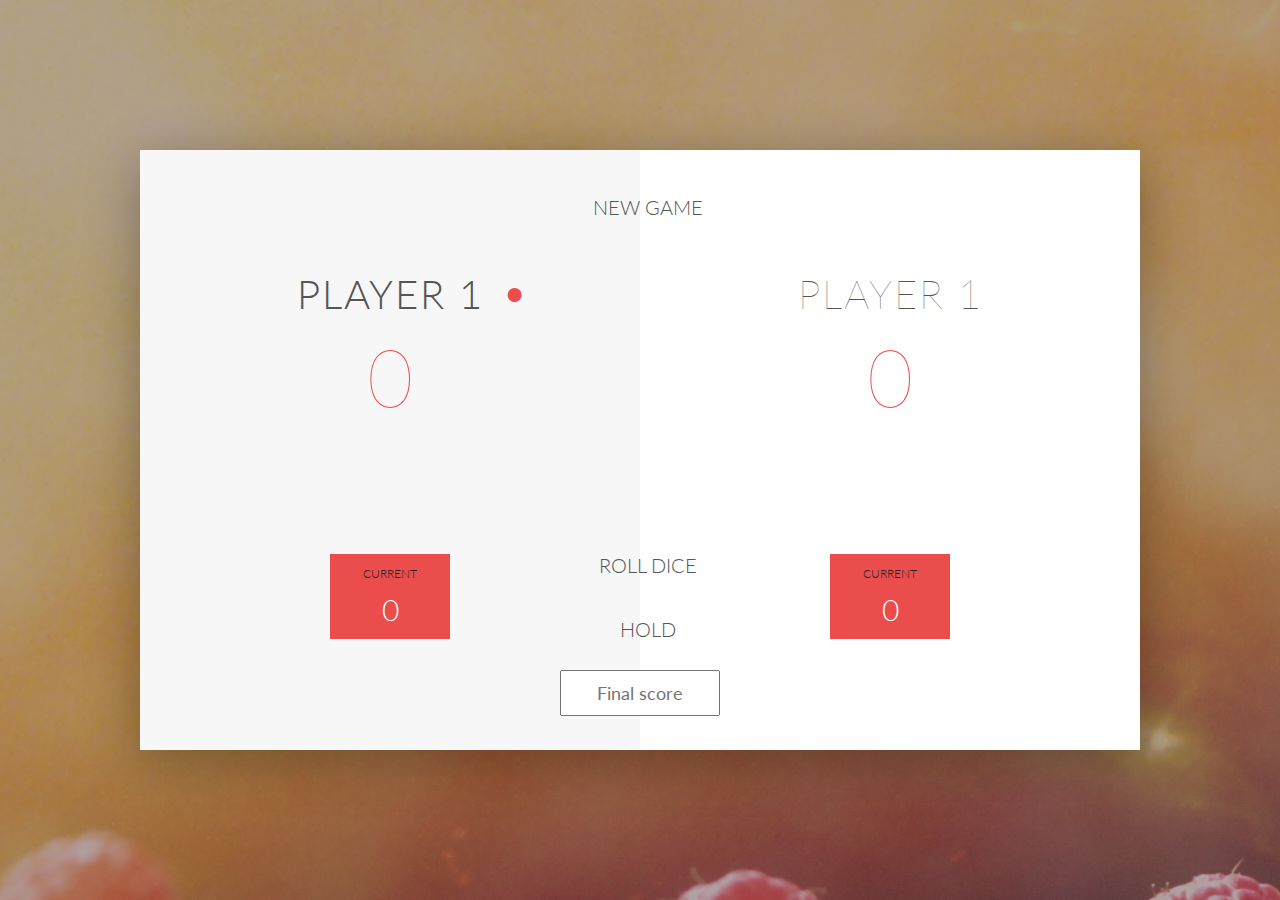
<file: index.html>
<!DOCTYPE html>
<html lang="en">
    <head>
        <meta charset="UTF-8">
        <link href="https://fonts.googleapis.com/css?family=Lato:100,300,600" rel="stylesheet" type="text/css">
        <link href="http://code.ionicframework.com/ionicons/2.0.1/css/ionicons.min.css" rel="stylesheet" type="text/css">
        <link type="text/css" rel="stylesheet" href="style.css">
        
        <title>Pig Game</title>
    </head>

    <body>
        <div class="wrapper clearfix">
            <div class="player-0-panel active">
                <div class="player-name" id="name-0">Player 1</div>
                <div class="player-score" id="score-0">43</div>
                <div class="player-current-box">
                    <div class="player-current-label">Current</div>
                    <div class="player-current-score" id="current-0">11</div>
                </div>
            </div>
            
            <div class="player-1-panel">
                <div class="player-name" id="name-1">Player 2</div>
                <div class="player-score" id="score-1">72</div>
                <div class="player-current-box">
                    <div class="player-current-label">Current</div>
                    <div class="player-current-score" id="current-1">0</div>
                </div>
            </div>
            
            <button class="btn-new"><i class="ion-ios-plus-outline"></i>New game</button>
            <button class="btn-roll"><i class="ion-ios-loop"></i>Roll dice</button>
            <button class="btn-hold"><i class="ion-ios-download-outline"></i>Hold</button>
            
            <input type="text" placeholder="Final score" class="final-score">
            <img src="dice-5.png" alt="Dice" class="dice" id="dice-1">
            <img src="dice-5.png" alt="Dice" class="dice" id="dice-2">
        </div>
        
        <script src="Coding_Challenge_6.js"></script>
    </body>
</html>
</file>
<file: style.css>
/**********************************************
*** GENERAL
**********************************************/

.final-score{
    position: absolute;
    left: 50%;
    transform: translateX(-50%);
    top: 520px;
    font-size: 18px;
    font-family: 'Lato';
    text-align: center;
    padding: 10px;
    width: 160px;
    text-emphasis: uppercase;
}

.final-score :focus{ outline: none;}

#dice-1{ top: 120px;}
#dice-2{top: 250px;}

* {
    margin: 0;
    padding: 0;
    box-sizing: border-box;
    
}

.clearfix::after {
    content: "";
    display: table;
    clear: both;
}

body {
    background-image: linear-gradient(rgba(62, 20, 20, 0.4), rgba(62, 20, 20, 0.4)), url(back.jpg);
    background-size: cover;
    background-position: center;
    font-family: Lato;
    font-weight: 300;
    position: relative;
    height: 100vh;
    color: #555;
}

.wrapper {
    width: 1000px;
    position: absolute;
    top: 50%;
    left: 50%;
    transform: translate(-50%, -50%);
    background-color: #fff;
    box-shadow: 0px 10px 50px rgba(0, 0, 0, 0.3);
    overflow: hidden;
}

.player-0-panel,
.player-1-panel {
    width: 50%;
    float: left;
    height: 600px;
    padding: 100px;
}



/**********************************************
*** PLAYERS
**********************************************/

.player-name {
    font-size: 40px;
    text-align: center;
    text-transform: uppercase;
    letter-spacing: 2px;
    font-weight: 100;
    margin-top: 20px;
    margin-bottom: 10px;
    position: relative;
}

.player-score {
    text-align: center;
    font-size: 80px;
    font-weight: 100;
    color: #EB4D4D;
    margin-bottom: 130px;
}

.active { background-color: #f7f7f7; }
.active .player-name { font-weight: 300; }

.active .player-name::after {
    content: "\2022";
    font-size: 47px;
    position: absolute;
    color: #EB4D4D;
    top: -7px;
    right: 10px;
    
}

.player-current-box {
    background-color: #EB4D4D;
    color: #fff;
    width: 40%;
    margin: 0 auto;
    padding: 12px;
    text-align: center;
}

.player-current-label {
    text-transform: uppercase;
    margin-bottom: 10px;
    font-size: 12px;
    color: #222;
}

.player-current-score {
    font-size: 30px;
}

button {
    position: absolute;
    width: 200px;
    left: 50%;
    transform: translateX(-50%);
    color: #555;
    background: none;
    border: none;
    font-family: Lato;
    font-size: 20px;
    text-transform: uppercase;
    cursor: pointer;
    font-weight: 300;
    transition: background-color 0.3s, color 0.3s;
}

button:hover { font-weight: 600; }
button:hover i { margin-right: 20px; }

button:focus {
    outline: none;
}

i {
    color: #EB4D4D;
    display: inline-block;
    margin-right: 15px;
    font-size: 32px;
    line-height: 1;
    vertical-align: text-top;
    margin-top: -4px;
    transition: margin 0.3s;
}

.btn-new { top: 45px;}
.btn-roll { top: 403px;}
.btn-hold { top: 467px;}

.dice {
    position: absolute;
    left: 50%;
    top: 178px;
    transform: translateX(-50%);
    height: 100px;
    box-shadow: 0px 10px 60px rgba(0, 0, 0, 0.10);
}

.winner { background-color: #f7f7f7; }
.winner .player-name { font-weight: 300; color: #EB4D4D; }
</file>
